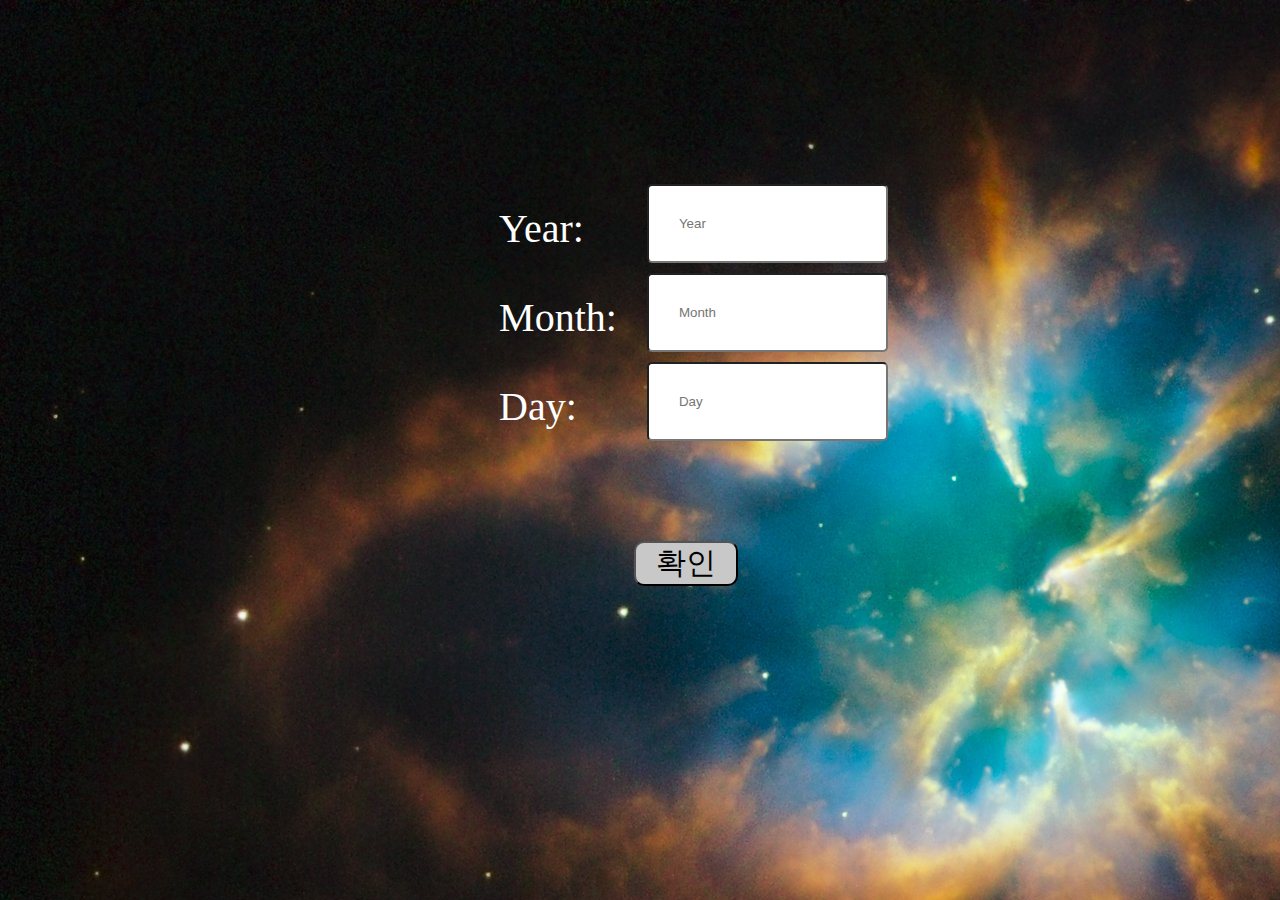
<file: index.html>
<!DOCTYPE html>
<html>
  <head>
    <meta charset="utf-8">
    <meta name="viewport" content="initial-scale=0.5, user-scalable=no,  width=device-width"> <!모바일에서 웹페이지 text 누를 시 화면 확대되는 현상 방지>
    <script src="Javascript_All/index.js" type="text/javascript"></script>
    <link href="Css_All/index.css" rel="stylesheet" type="text/css"/>
    <title>띠, 별자리 찾기</title>
  </head>
  <body>
    <div class="container">
      <form class="main" id="input" onsubmit="return printValue();" > <! onsubmit실행 후 action이 실행된다. >
        <div>
          <label>Year: </label>
          <input type="textbox" placeholder="Year" maxlength="4" id="year" class="text" required>
        </div>
        <div>
          <label>Month: </label>
          <input type="textbox" placeholder="Month" maxlength="2" id="mt" class="text" required>
        </div>
        <div>
          <label>Day: </label>
          <input type="textbox" placeholder="Day" maxlength="2" id="day" class="text" required>
        </div>
        <input type="submit" value="확인" class="in">
      </form>
    </div>
  </body>
</html>
</file>
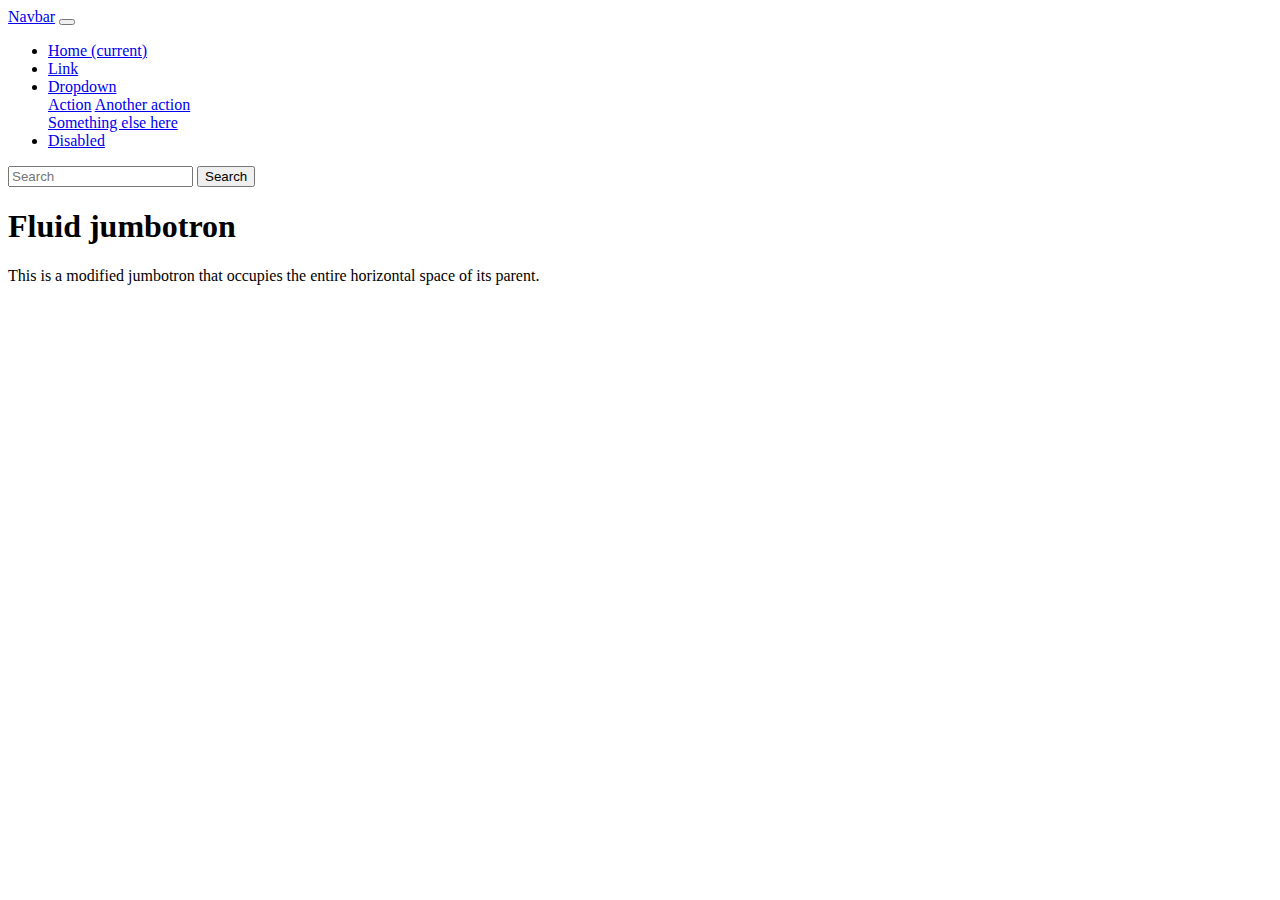
<file: ex.html>
<!doctype html>
<html lang="en">
  <head>
    <!-- Required meta tags -->
    <meta charset="utf-8" name="viewport" content="width=device-width, initial-scale=1, shrink-to-fit=no">

    <!-- Bootstrap CSS -->
    <link rel="stylesheet" href="https://cdn.jsdelivr.net/npm/bootstrap@4.6.0/dist/css/bootstrap.min.css" integrity="sha384-B0vP5xmATw1+K9KRQjQERJvTumQW0nPEzvF6L/Z6nronJ3oUOFUFpCjEUQouq2+l" crossorigin="anonymous">

    <title>Hello, world!</title>
  </head>
  <body>
    <nav class="navbar navbar-expand-lg navbar-light bg-light">
        <a class="navbar-brand" href="#">Navbar</a>
        <button class="navbar-toggler" type="button" data-toggle="collapse" data-target="#navbarSupportedContent" aria-controls="navbarSupportedContent" aria-expanded="false" aria-label="Toggle navigation">
          <span class="navbar-toggler-icon"></span>
        </button>
      
        <div class="collapse navbar-collapse" id="navbarSupportedContent">
          <ul class="navbar-nav mr-auto">
            <li class="nav-item active">
              <a class="nav-link" href="#">Home <span class="sr-only">(current)</span></a>
            </li>
            <li class="nav-item">
              <a class="nav-link" href="#">Link</a>
            </li>
            <li class="nav-item dropdown">
              <a class="nav-link dropdown-toggle" href="#" id="navbarDropdown" role="button" data-toggle="dropdown" aria-haspopup="true" aria-expanded="false">
                Dropdown
              </a>
              <div class="dropdown-menu" aria-labelledby="navbarDropdown">
                <a class="dropdown-item" href="#">Action</a>
                <a class="dropdown-item" href="#">Another action</a>
                <div class="dropdown-divider"></div>
                <a class="dropdown-item" href="#">Something else here</a>
              </div>
            </li>
            <li class="nav-item">
              <a class="nav-link disabled" href="#" tabindex="-1" aria-disabled="true">Disabled</a>
            </li>
          </ul>
          <form class="form-inline my-2 my-lg-0">
            <input class="form-control mr-sm-2" type="search" placeholder="Search" aria-label="Search">
            <button class="btn btn-outline-success my-2 my-sm-0" type="submit">Search</button>
          </form>
        </div>
      </nav>
      <div class="jumbotron jumbotron-fluid">
        <div class="container">
          <h1 class="display-4">Fluid jumbotron</h1>
          <p class="lead">This is a modified jumbotron that occupies the entire horizontal space of its parent.</p>
        </div>
      </div>
    <!-- Optional JavaScript; choose one of the two! -->

    <!-- Option 1: jQuery and Bootstrap Bundle (includes Popper) -->
    <script src="https://code.jquery.com/jquery-3.5.1.slim.min.js" integrity="sha384-DfXdz2htPH0lsSSs5nCTpuj/zy4C+OGpamoFVy38MVBnE+IbbVYUew+OrCXaRkfj" crossorigin="anonymous"></script>
    <script src="https://cdn.jsdelivr.net/npm/bootstrap@4.6.0/dist/js/bootstrap.bundle.min.js" integrity="sha384-Piv4xVNRyMGpqkS2by6br4gNJ7DXjqk09RmUpJ8jgGtD7zP9yug3goQfGII0yAns" crossorigin="anonymous"></script>

    <!-- Option 2: Separate Popper and Bootstrap JS -->
    <!--
    <script src="https://code.jquery.com/jquery-3.5.1.slim.min.js" integrity="sha384-DfXdz2htPH0lsSSs5nCTpuj/zy4C+OGpamoFVy38MVBnE+IbbVYUew+OrCXaRkfj" crossorigin="anonymous"></script>
    <script src="https://cdn.jsdelivr.net/npm/popper.js@1.16.1/dist/umd/popper.min.js" integrity="sha384-9/reFTGAW83EW2RDu2S0VKaIzap3H66lZH81PoYlFhbGU+6BZp6G7niu735Sk7lN" crossorigin="anonymous"></script>
    <script src="https://cdn.jsdelivr.net/npm/bootstrap@4.6.0/dist/js/bootstrap.min.js" integrity="sha384-+YQ4JLhjyBLPDQt//I+STsc9iw4uQqACwlvpslubQzn4u2UU2UFM80nGisd026JF" crossorigin="anonymous"></script>
    -->
  </body>
</html>
</file>
<file: Css_All/index.css>
.container {
  position: absolute;
  top: 50%;
  left: 50%;
  padding: 5px 20px;
  width: 500px; height: 500px;
  margin-left: -220px;
  margin-top: -320px;
  display: flex;
  flex-direction: column;
  justify-content: center;
  align-items: center;
}
.main{
  widh: 300px;
}
.main > div{
  display: flex;
  justify-content: center;
  padding-left: 7px;
  align-items: center;
}
label{
  flex: 1;
  text-align: left;
  margin-right: 30px;
  font-family: cursive;
  font-size: 40px;
  color: #FFFFFF;
}
#year,#mt,#day{
  padding: 30px;
  margin-bottom: 10px;
  border-radius: 5px;
}
.in{
  float: right;
  padding: 0 20px;
  font-size: 30px;
  margin-right: 5em;
  margin-top: 3em;
  background-color: rgba(200, 200, 200, 1);
  border-radius: 10px;
}
body{
  background-image: url('../img/back.jpg');
}
</file>
